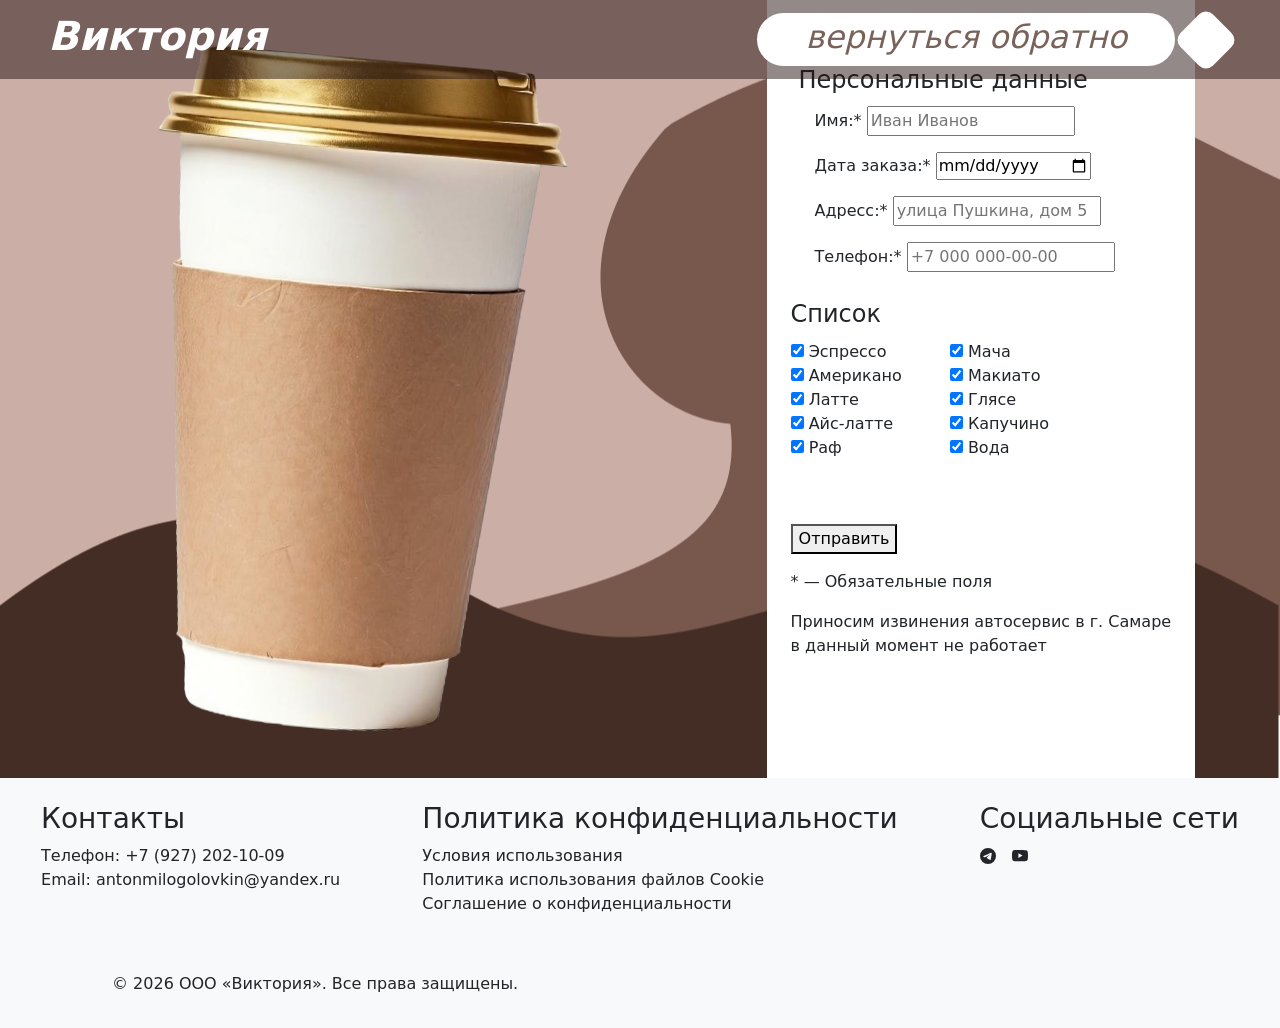
<file: pay.html>
<!DOCTYPE html>
<html lang="ru">
<head>
    <meta charset="UTF-8">
    <meta name="viewport" content="width=device-width, initial-scale=1.0">
    <link href="https://cdn.jsdelivr.net/npm/bootstrap@5.3.8/dist/css/bootstrap.min.css" rel="stylesheet" integrity="sha384-sRIl4kxILFvY47J16cr9ZwB07vP4J8+LH7qKQnuqkuIAvNWLzeN8tE5YBujZqJLB" crossorigin="anonymous">
    <link rel="stylesheet" href="assets/css/main.css">
    <link rel="stylesheet" href="assets/css/style.css">
    <link rel="stylesheet" href="assets/css/animation.css">
    <title>Неофициальный сайт кофейни «Виктория»</title>
</head>
<body>
    <header>
        <nav class="navbar fixed-top">
            <h2 class="animate-fade-in ps-5">Виктория</h2>
            <div class="animate-fade-in white d-flex pe-5">
                <a href="index.html" class="px-5 nav-link">вернуться обратно</a>
                <div></div>
            </div>
        </nav> 
    </header>
    <main class="pay">
        <img class="picture" src="assets/images/coffee_cup.png" alt="">
        <div class="align-self-center">
            <form action="#" method="post" class="bg-white px-4 py-2" target="_blank">
  <h2 class="text-center text-brown fw-bold m-2">Заполните форму</h2>
  <div class="d-flex m-2">
  <fieldset>
    <legend>Персональные данные</legend>
    <ul class="list-unstyled ">
      <li class="m-3">
        <label for="name">Имя:*</label>
        <input type="text" name="name" placeholder="Иван Иванов" id="name" required>
      </li>
      <li class="m-3">
        <label for="birthday">Дата заказа:*</label>
        <input type="date" id="birthday" required>
      </li>
      <li class="m-3">
        <label for="name">Адресс:*</label>
        <input type="text" name="name" placeholder="улица Пушкина, дом 5" id="name" required>
      </li>
      <li class="m-3">
        <label for="number">Телефон:*</label>
        <input type="tel" name="phone" placeholder="+7 000 000-00-00" id="number" maxlength="21" required>
      </li>
    </ul>
  </fieldset>
  </div>
  <fieldset>
    <legend>Список</legend>
    <div class="d-flex">
      <ul class="list-unstyled">
        <li>
          <input type="checkbox" name="intensive-courses" id="courses" checked>
          <label for="courses">Эспрессо</label>
        </li>
        <li>
          <input type="checkbox" name="intensive-courses" id="courses" checked>
          <label for="courses">Американо</label>
        </li>
        <li>
          <input type="checkbox" name="intensive-courses" id="courses" checked>
          <label for="courses">Латте</label>
        </li>
        <li>
          <input type="checkbox" name="intensive-courses" id="courses" checked>
          <label for="courses">Айс-латте</label>
        </li>
        <li>
          <input type="checkbox" name="intensive-courses" id="courses" checked>
          <label for="courses">Раф</label>
        </li>
      </ul>
      <ul class="list-unstyled mx-5">
        <li>
          <input type="checkbox" name="intensive-courses" id="courses" checked>
          <label for="courses">Мача</label>
        </li>
        <li>
          <input type="checkbox" name="intensive-courses" id="courses" checked>
          <label for="courses">Макиато</label>
        </li>
        <li>
          <input type="checkbox" name="intensive-courses" id="courses" checked>
          <label for="courses">Глясе</label>
        </li>
        <li>
          <input type="checkbox" name="intensive-courses" id="courses" checked>
          <label for="courses">Капучино</label>
        </li>
        <li>
          <input type="checkbox" name="intensive-courses" id="courses" checked>
          <label for="courses">Вода</label>
        </li>
      </ul>
    </div>
  </fieldset>
  <div class="py-5">
    <button type="submit">Отправить</button>
    <p class="mt-3">* — Обязательные поля</p>
    <p class="pb-5">Приносим извинения автосервис в г. Самаре <br>в данный момент не работает</p>
  </div>
</form>
        </div>
    </main>
    <footer class="bg-light">
        <div class="d-flex justify-content-around">
            <div class="p-4">
                <h3>Контакты</h3>
                <ul class="list-unstyled text-decoration-none">
                    <li><a class="nav-link" href="tel:123456789">Телефон: +7 (927) 202-10-09</a></li>
                    <li><a class="nav-link" href="mailto:info@example.com">Email: antonmilogolovkin@yandex.ru</a></li>
                </ul>
            </div>
            <div class="p-4">
                <h3>Политика конфиденциальности</h3>
                <ul class="list-unstyled text-decoration-none">
                    <li><a class="nav-link" href="#">Условия использования</a></li>
                    <li><a class="nav-link" href="#">Политика использования файлов Cookie</a></li>
                    <li><a class="nav-link" href="#">Соглашение о конфиденциальности</a></li>
                </ul>
            </div>
            <div class="p-4">
                <h3>Социальные сети</h3>
                <div class="d-flex gap-3">
                    <a class="nav-link" href="#"><svg xmlns="http://www.w3.org/2000/svg" width="16" height="16" fill="currentColor" class="bi bi-telegram" viewBox="0 0 16 16"><path d="M16 8A8 8 0 1 1 0 8a8 8 0 0 1 16 0M8.287 5.906q-1.168.486-4.666 2.01-.567.225-.595.442c-.03.243.275.339.69.47l.175.055c.408.133.958.288 1.243.294q.39.01.868-.32 3.269-2.206 3.374-2.23c.05-.012.12-.026.166.016s.042.12.037.141c-.03.129-1.227 1.241-1.846 1.817-.193.18-.33.307-.358.336a8 8 0 0 1-.188.186c-.38.366-.664.64.015 1.088.327.216.589.393.85.571.284.194.568.387.936.629q.14.092.27.187c.331.236.63.448.997.414.214-.02.435-.22.547-.82.265-1.417.786-4.486.906-5.751a1.4 1.4 0 0 0-.013-.315.34.34 0 0 0-.114-.217.53.53 0 0 0-.31-.093c-.3.005-.763.166-2.984 1.09"/></svg></a>
                    <a class="nav-link" href="#"><svg xmlns="http://www.w3.org/2000/svg" width="16" height="16" fill="currentColor" class="bi bi-youtube" viewBox="0 0 16 16"><path d="M8.051 1.999h.089c.822.003 4.987.033 6.11.335a2.01 2.01 0 0 1 1.415 1.42c.101.38.172.883.22 1.402l.01.104.022.26.008.104c.065.914.073 1.77.074 1.957v.075c-.001.194-.01 1.108-.082 2.06l-.008.105-.009.104c-.05.572-.124 1.14-.235 1.558a2.01 2.01 0 0 1-1.415 1.42c-1.16.312-5.569.334-6.18.335h-.142c-.309 0-1.587-.006-2.927-.052l-.17-.006-.087-.004-.171-.007-.171-.007c-1.11-.049-2.167-.128-2.654-.26a2.01 2.01 0 0 1-1.415-1.419c-.111-.417-.185-.986-.235-1.558L.09 9.82l-.008-.104A31 31 0 0 1 0 7.68v-.123c.002-.215.01-.958.064-1.778l.007-.103.003-.052.008-.104.022-.26.01-.104c.048-.519.119-1.023.22-1.402a2.01 2.01 0 0 1 1.415-1.42c.487-.13 1.544-.21 2.654-.26l.17-.007.172-.006.086-.003.171-.007A100 100 0 0 1 7.858 2zM6.4 5.209v4.818l4.157-2.408z"/></svg></a>
                </div>
            </div>
        </div>
        <div class="p-3">
            <div class="px-5">
                <p class="px-5">
                    &copy; 2026 OOO «Виктория». Все права защищены.
                </p>
            </div>
        </div>
    </footer>
    <script src="https://cdn.jsdelivr.net/npm/bootstrap@5.3.8/dist/js/bootstrap.bundle.min.js" integrity="sha384-FKyoEForCGlyvwx9Hj09JcYn3nv7wiPVlz7YYwJrWVcXK/BmnVDxM+D2scQbITxI" crossorigin="anonymous"></script>
    <script src="assets/js/couter.js"></script>
    <script src="assets/js/script.js"></script>
    <script src="assets/js/tape.js"></script>
</body>
</html>
</file>
<file: assets/css/main.css>
/* about */

.about{
    display: flex;
    justify-content: center;
    padding-top: 5vh;
    padding-bottom: 5vh;
}
.about img{
    background: url(../images/grunge_white.jpg) center/cover no-repeat;
    border-radius: 15%;
    margin-left: 10vh;
    padding: 3vh;
    padding-right: 13vh;
}
.about aside{
    align-self: center;
    padding-left: 7vh;
    padding-right: 12vh;
}

/* ! about ! */

/* line */

.line{
    background: url(../images/ground_line.png) center/cover no-repeat;
    padding: 20vh;
    padding-bottom: 25vh;
}
.line aside{
    display: flex;
    justify-content: center;
    padding: 3vh;
}
.line div{
    align-self: flex-start;
}

/* ! line ! */

/* coffee */

.coffee{
    display: flex;
    justify-content: space-around;
}
.coffee img{
    transform: rotate(-10deg);
    width: 25%;
    margin: 10vh;
}

/* ! coffee ! */

/* banner */

.banner{
    background: url(../images/grunge_white.jpg) center/cover no-repeat;
    display: flex;
    justify-content: center;
    position: relative;
    z-index: 2;
    border-radius: 20px;
    margin: 40px;
    margin-bottom: 10px;
    padding: 20px;
}

/* ! banner ! */

/* slider */

.slider{
    overflow-x: hidden;
}
.slider-track{
    display: flex;
    align-items: center;
}
.slide {
    margin-right: 64px;
    flex-shrink: 0
}

/* ! slider ! */

/* hero */

.hero {
    position: relative;
    padding-bottom: 10vh;
    padding-top: 60vh;
    overflow: hidden;
}
.hero::before {
    content: "";
    position: absolute;
    inset: 0;
    background: url(../images/ground_hero.jpg) center/cover no-repeat;
    filter: blur(2px);
    transform: scale(1.1);
    z-index: 0;
}
.hero::after {
    content: "";
    position: absolute;
    inset: 0;
    background: rgba(0, 0, 0, 0.5);
    z-index: 1;
}
.hero .container {
    position: relative;
    z-index: 2;
}
.hero .container button{
    background-color: #FBFCF6;
    border: #FBFCF6;
    border-radius: 20px;
    text-align: start;
}

/* ! hero ! */

.pay{
    display: flex;
    justify-content: space-around;
    background: url(../images/ground_header.png) center/cover no-repeat;
}
</file>
<file: assets/css/style.css>
body{
    background-color: #FBFCF6;
}

nav{
    display: flex;
    justify-content: space-around;
    padding: 10px;
    background: rgba(38, 20, 18, 0.5);
    font-style: italic;
    color: rgb(255, 255, 255);
    font-size: 32px;
}
nav h2{
    font-weight: bold;
    font-size: 40px;
}
nav ul{
    display: flex;
    padding-top: 5px;
    list-style: none;
    font-weight: lighter;
}



.white a{
    background-color: rgb(255, 255, 255);
    border-radius: 30px;
    color: #79625A;
    font-style: italic;
    font-weight: lighter;
    font-size: 32px;
    padding-bottom: 5px;
    margin: 5px;
}
.white div{
    width: 46px;
    height: 46px;
    background-color: rgb(255, 255, 255);
    margin-left: 3px;
    margin-right: 3px;
    border-radius: 10px;
    align-self: center;
    transform: rotate(45deg);
}



.text-brown{
    color: #79625A;
    font-weight: bold;
}
.brown a{
    background-color: #79625A;
    border-radius: 30px;
    color: #ffffff;
    font-style: italic;
    font-weight: lighter;
    font-size: 32px;
    padding-bottom: 5px;
    margin: 5px;
}
.brown div{
    width: 46px;
    height: 46px;
    background-color: #79625A;
    margin-left: 3px;
    margin-right: 3px;
    border-radius: 10px;
    align-self: center;
    transform: rotate(45deg);
}


.page{
    background: #a0877f;
    margin: 5vh;
    color: #ffffff;
    border: 15px solid;
    border-color: #79625A;
    border-radius: 5%;
}
.page img{
    background: url(../images/grunge_white.jpg) center/cover no-repeat;
    padding: 3vh;
    margin: 7vh;
    width: 80%;
    max-height: 410px;
    border-radius: 10%;
}
.page div{
    background: #79625A;
    padding: 20px;
}


.picture{
    width: 40%;
    padding: 5vh;
    transform: rotate(5deg);
}

.ground_header{
    background: url(../images/ground_header.png) center/cover no-repeat;
    padding-top: 10vh;
    padding-bottom: 30vh;
    display: flex;
    justify-content: space-around;
    color: rgb(255, 255, 255);
}
.ground_header h1{
    font-size: 96px;
    padding-bottom: 5vh;
    letter-spacing: 10%;
    font-style: italic;
}
.ground_header p{
    font-size: 32px;
    padding-bottom: 2vh;
}
.ground_header img{
    transform: rotate(-7deg);
}
</file>
<file: assets/css/animation.css>
/* интерактивная анимация  */

.feature-element {
  transition: 0.5s;
}
.feature-element:hover {
  transform: translateY(-10px);
}
.feature-card {
  transition: 0.3s;
}
.feature-card:hover {
  transform: translateY(-10px);
  box-shadow: 0 10px 20px rgba(0,0,0,0.2);
}

/* ! интерактивная анимация ! */

/* стартовая анимация */

.fall {
  animation: fall 5s infinite;
}

@keyframes fall {
  0%,100% {transform: translateY(25px);}
  50% {transform: translateY(25px);}
}
.fly {
  animation: fly 2s infinite;
}

@keyframes fly {
  0%,100% {transform: translateY(-40px);}
  50% {transform: translateY(-40px);}
}

.animate-fade-in {
  animation: fadeIn 1s ease-in;
}

@keyframes fadeIn {
  from {opacity: 0; transform: translateY(20px);}
  to {opacity: 1; transform: translateY(0);}
}

/* ! стартовая анимация ! */

/* постоянная анимация */

.animate-bounce {
  animation: bounce 2s infinite;
}

@keyframes bounce {
  0%,100% {transform: translateY(0);}
  50% {transform: translateY(-6px);}
}
.loader {
  width: 36px;
  height: 36px;
  border-radius: 50%;
  display: inline-block;
  position: relative;
  border: 3px solid;
  border-color: #FFF #000;
  box-sizing: border-box;
  animation: rotation 5s linear infinite;
}
@keyframes rotation{
    0%{
        transform: rotate(0deg);
    }
    100%{
        transform: rotate(360deg);
    }
}

/* ! постоянная анимация ! */
</file>
